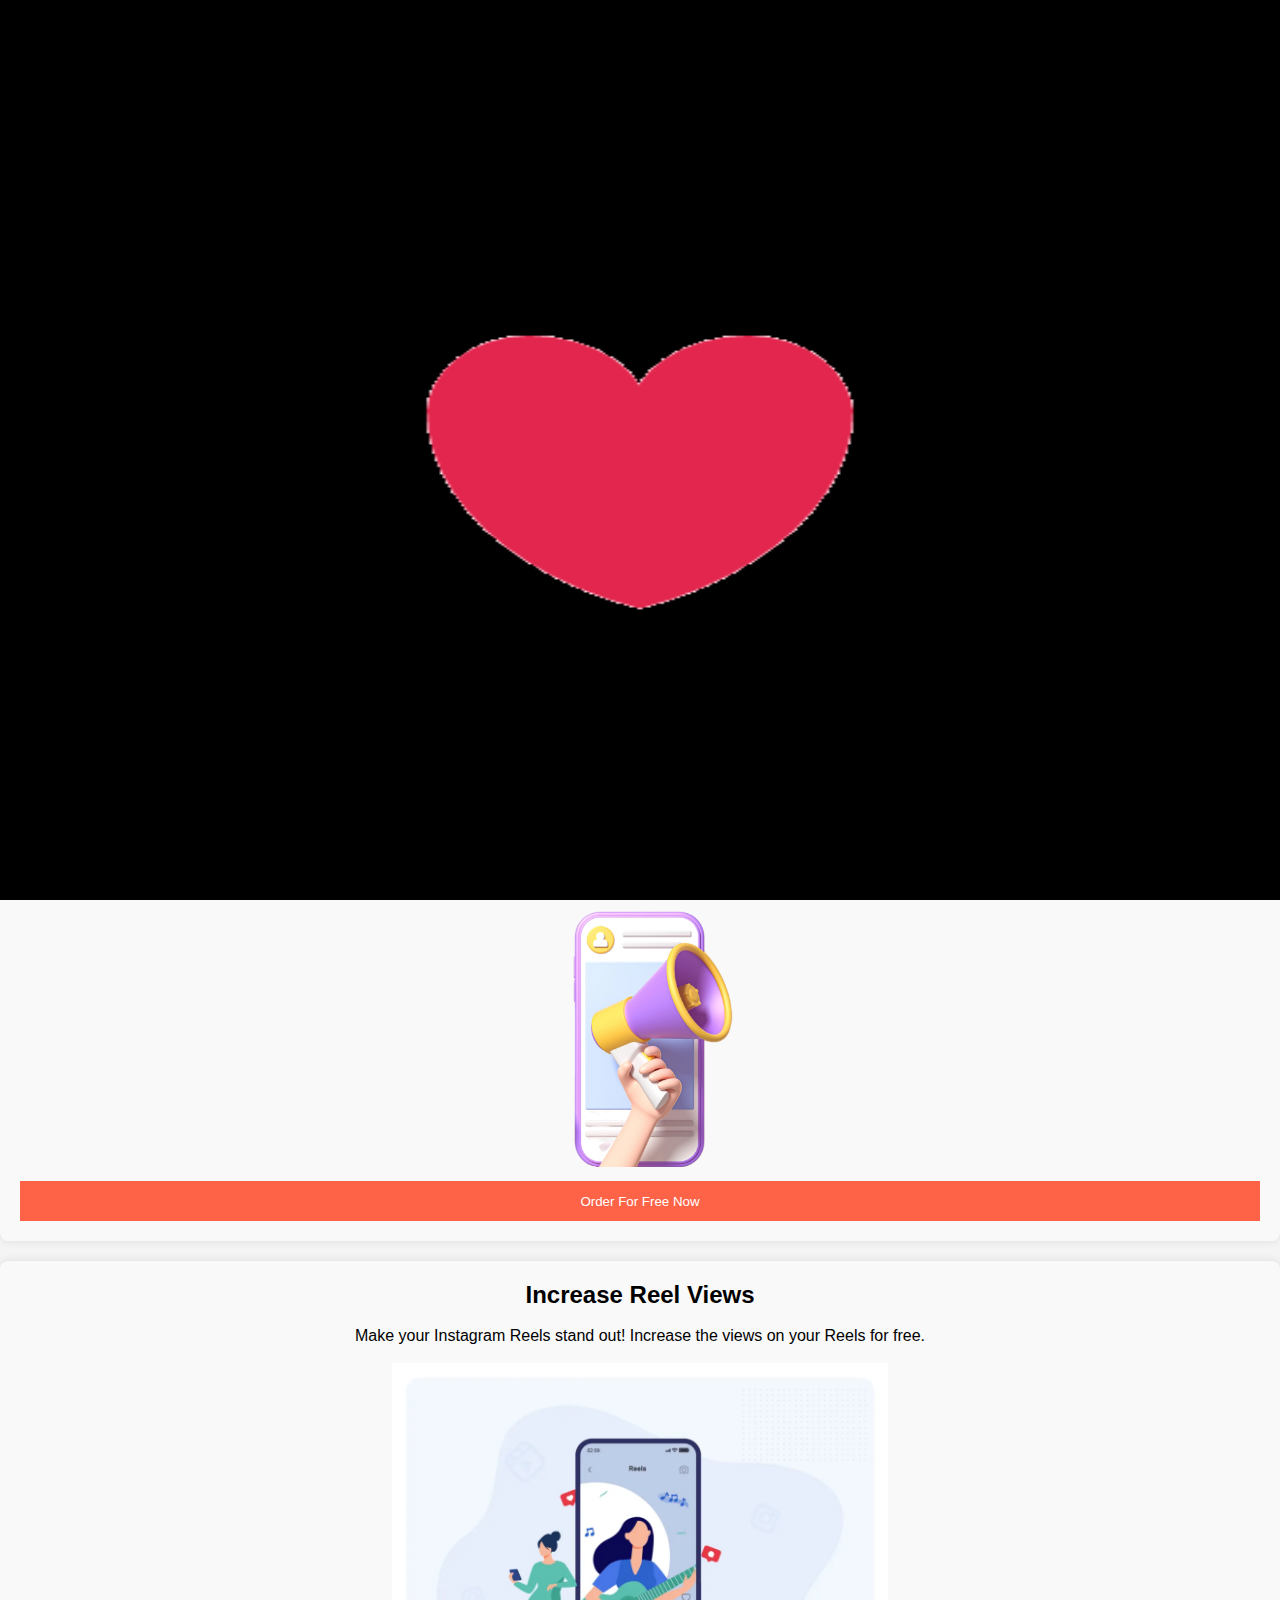
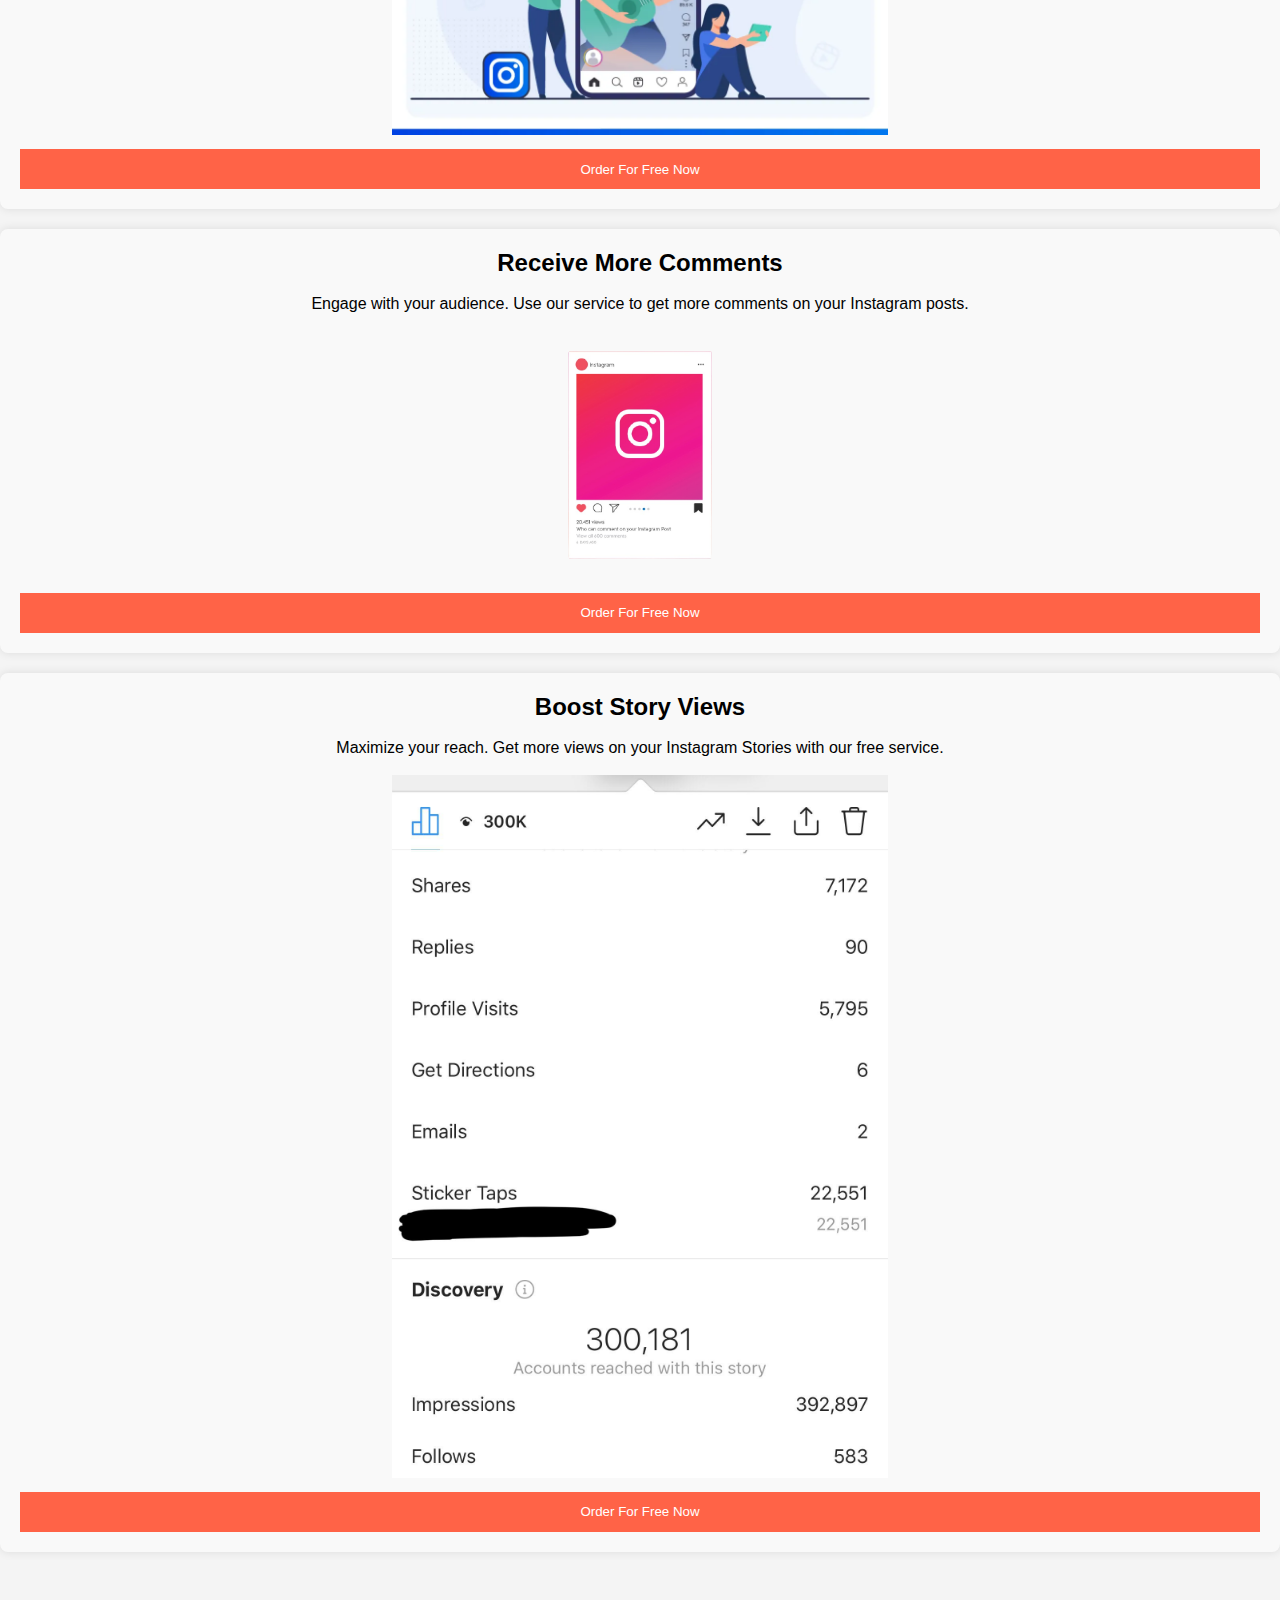
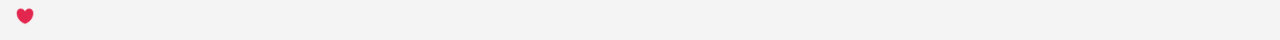
<file: index.html>
<!DOCTYPE html>
<html lang="en">
<head>
    <meta charset="UTF-8">
    <meta name="viewport" content="width=device-width, initial-scale=1.0">
    <title>Free Instagram Likes & Followers</title>
    <link rel="icon" type="image/x-icon" href="/icon.png">
    <link rel="stylesheet" type="text/css" href="style/style.css">
    <script src="https://code.jquery.com/jquery-3.6.4.min.js"></script>
</head>
<body>
    <div class="preloader">
        <img src="img/like.gif" alt="Perloader Image" style="width: 100%; height: 100%; position: absolute; left: 50%; top: 50%; transform: translate(-50%, -50%);">  
    </div>
    <header>
        <h1>Free Instagram Likes & Followers</h1>
    </header>
    <section id="color">
        <h2>Book Free Like Now</h2>
        <br>
        <p>Get 100% Free Instagram Likes & Followers</p>
		<br>
        <div class="check">
            <img src="img/img01.webp" width="40%" height="50%">
        </div>
        <button><a href="login.html">Order For Free Now</a></button>
    </section>
    <section id="followers">
        <h2>Get More Followers</h2>
		<br>
        <p>Boost your profile with our free followers service. Gain real and active followers on Instagram.</p>
		<br>
        <div class="check">
            <img src="img/follow.png" width="40%" height="50%">
        </div>
        <button><a href="login.html">Order For Free Now</a></button>
    </section>
    <section id="reel-view">
        <h2>Increase Reel Views</h2>
		<br>
        <p>Make your Instagram Reels stand out! Increase the views on your Reels for free.</p>
		<br>
        <div class="check">
            <img src="img/reel.png" width="40%" height="50%">
        </div>
        <button><a href="login.html">Order For Free Now</a></button>
    </section>
    <section id="comment">
        <h2>Receive More Comments</h2>
		<br>
        <p>Engage with your audience. Use our service to get more comments on your Instagram posts.</p>
		<br>
        <div class="check">
            <img src="img/comment.png" width="40%" height="50%">
        </div>
        <button><a href="login.html">Order For Free Now</a></button>
    </section>
    <section id="story-view">
        <h2>Boost Story Views</h2>
		<br>
        <p>Maximize your reach. Get more views on your Instagram Stories with our free service.</p>
		<br>
        <div class="check">
            <img src="img/views.jpg" width="40%" height="50%">
        </div>
        <button><a href="login.html">Order For Free Now</a></button>
    </section>
    <br/>
    <footer>
        <p>&copy; 2023 Free Instagram Likes & Followers. All rights reserved.</p>
    </footer>
    <div class="avatar" id="avatar"></div>
    <script>
        var avatar = document.getElementById('avatar');

        document.addEventListener('mousemove', moveAvatar);

        function moveAvatar(event) {
            var x = event.clientX;
            var y = event.clientY;
            avatar.style.left = x + 'px';
            avatar.style.top = y + 'px';
        }

        function hideAvatar() {
            avatar.style.display = 'none';
        }
    </script>
    <script>
        $(window).on('load', function () {
            $(".preloader").delay(1000).fadeOut(1000);
        });
    </script>
</body>
</html>
</file>
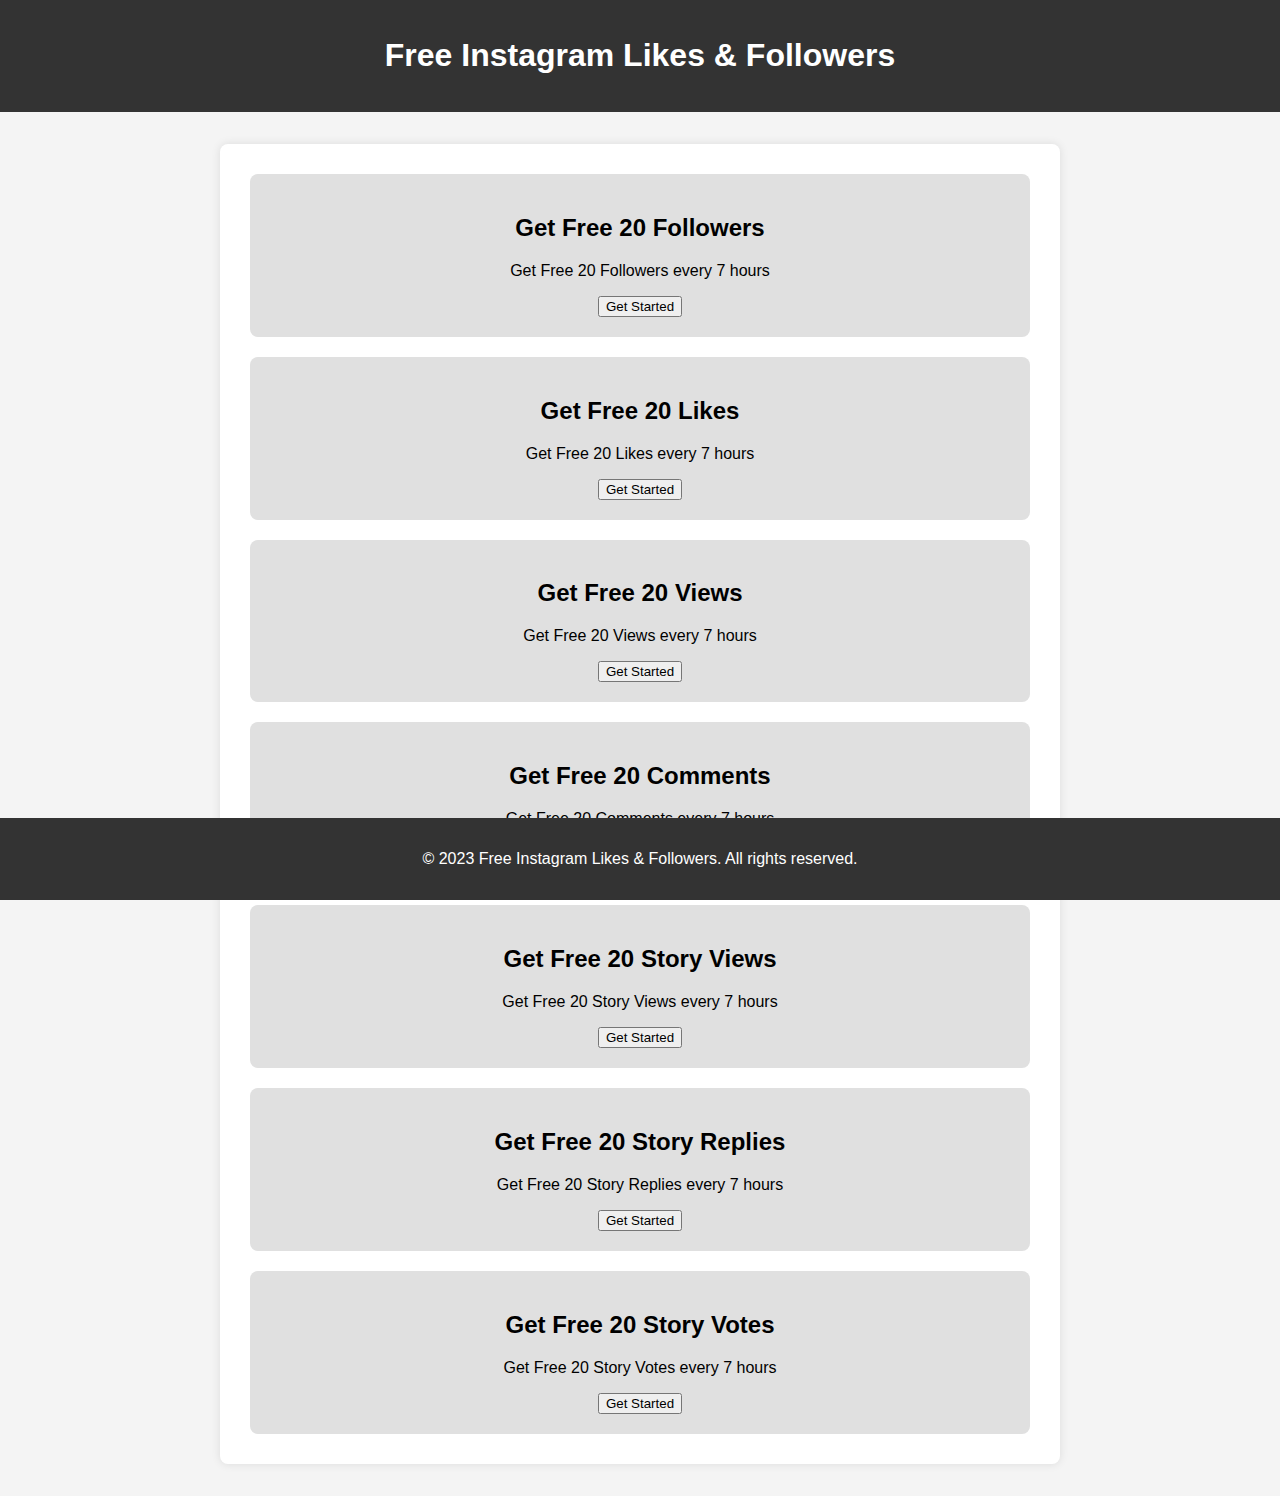
<file: dashboard.html>
<!DOCTYPE html>
<html lang="en">

<head>
    <meta charset="UTF-8">
    <meta name="viewport" content="width=device-width, initial-scale=1.0">
    <title>Free Instagram Likes & Followers</title>
    <link rel="icon" type="image/x-icon" href="/icon.png">
    <style>
        body {
            font-family: Arial, sans-serif;
            margin: 0;
            padding: 0;
            background-color: #f4f4f4;
        }

        header {
            background-color: #333;
            color: #fff;
            padding: 1em 0;
            text-align: center;
        }

        section {
            max-width: 800px;
            margin: 2em auto;
            padding: 20px;
            background-color: #fff;
            box-shadow: 0 0 10px rgba(0, 0, 0, 0.1);
            border-radius: 8px;
            display: flex;
            flex-wrap: wrap;
            justify-content: space-between;
        }

        .feature-box {
            flex: 1 1 45%;
            margin: 10px;
            padding: 20px;
            background-color: #e0e0e0;
            border-radius: 8px;
            text-align: center;
        }

        footer {
            background-color: #333;
            color: #fff;
            text-align: center;
            padding: 1em 0;
            position: fixed;
            bottom: 0;
            width: 100%;
        }

        .loading-popup {
            display: none;
            position: fixed;
            top: 0;
            left: 0;
            width: 100%;
            height: 100%;
            background: rgba(255, 255, 255, 0.8);
            justify-content: center;
            align-items: center;
        }

        .loading-box {
            background-color: #fff;
            padding: 20px;
            border-radius: 8px;
            text-align: center;
        }
    </style>
</head>

<body>
    <header>
        <h1>Free Instagram Likes & Followers</h1>
    </header>

    <section>
        <div class="feature-box">
            <h2>Get Free 20 Followers</h2>
            <p>Get Free 20 Followers every 7 hours</p>
            <button onclick="showLoadingPopup('Followers')">Get Started</button>
        </div>

        <div class="feature-box">
            <h2>Get Free 20 Likes</h2>
            <p>Get Free 20 Likes every 7 hours</p>
            <button onclick="showLoadingPopup('Likes')">Get Started</button>
        </div>

        <div class="feature-box">
            <h2>Get Free 20 Views</h2>
            <p>Get Free 20 Views every 7 hours</p>
            <button onclick="showLoadingPopup('Views')">Get Started</button>
        </div>

        <div class="feature-box">
            <h2>Get Free 20 Comments</h2>
            <p>Get Free 20 Comments every 7 hours</p>
            <button onclick="showLoadingPopup('Comments')">Get Started</button>
        </div>

        <div class="feature-box">
            <h2>Get Free 20 Story Views</h2>
            <p>Get Free 20 Story Views every 7 hours</p>
            <button onclick="showLoadingPopup('Story Views')">Get Started</button>
        </div>

        <div class="feature-box">
            <h2>Get Free 20 Story Replies</h2>
            <p>Get Free 20 Story Replies every 7 hours</p>
            <button onclick="showLoadingPopup('Story Replies')">Get Started</button>
        </div>

        <div class="feature-box">
            <h2>Get Free 20 Story Votes</h2>
            <p>Get Free 20 Story Votes every 7 hours</p>
            <button onclick="showLoadingPopup('Story Votes')">Get Started</button>
        </div>

    </section>

    <footer>
        <p>&copy; 2023 Free Instagram Likes & Followers. All rights reserved.</p>
    </footer>

    <div class="loading-popup" id="loadingPopup">
        <div class="loading-box">
            <p>Loading <span id="loadingAction"></span>...</p>
        </div>
    </div>

    <script>
        function showLoadingPopup(action) {
            document.getElementById('loadingAction').innerText = action;
            document.getElementById('loadingPopup').style.display = 'flex';
            simulateLoading(action);
        }

        function simulateLoading(action) {
            let count = 1;
            const interval = setInterval(() => {
                if (count <= 20) {
                    document.getElementById('loadingAction').innerText = `${action} (${count}/20)`;
                    count++;
                } else {
                    document.getElementById('loadingPopup').style.display = 'none';
                    clearInterval(interval);
                }
            }, 30000); // Update every 30 seconds
        }
    </script>
</body>

</html>
</file>
<file: style/style.css>
* {
    margin: 0;
    padding: 0;
    box-sizing: border-box;
}

body {
    font-family: Arial, sans-serif;
    background-color: #f4f4f4;
}

header {
    background-color: #333;
    color: #fff;
    padding: 1em 0;
    text-align: center;
}

footer {
    background-color: #333;
    color: #fff;
    text-align: center;
    padding: 1em 0;
    position: fixed;
    bottom: 0;
    width: 100%;
}

nav {
    background-color: rgba(255, 255, 255, 0.529);
    width: 100%;
    height: 80px; /* Adjusted height for responsiveness */
    display: flex;
    justify-content: space-between;
    align-items: center;
    padding: 0 2%;
}

.logo {
    font-size: 24px; /* Adjusted font size for responsiveness */
}

ul {
    display: flex;
    margin: 0;
    padding: 0;
}

ul li {
    list-style: none;
    margin-right: 20px;
}

ul li a {
    text-decoration: none;
    color: rgb(0, 0, 0);
    font-size: 16px; /* Adjusted font size for responsiveness */
}

ul li a:hover {
    color: red;
    border-top: 3px solid tomato; /* Adjusted border for responsiveness */
}

.img {
    width: 100%;
    height: auto;
    margin-top: 20px;
}

#color,
#white,
section,
#followers,
#reel-view,
#comment,
#story-view {
    background-color: #f9f9f9;
    text-align: center;
    width: 100%;
    padding: 20px;
    box-shadow: 0 0 10px rgba(0, 0, 0, 0.1);
    border-radius: 8px;
    margin: 20px 0;
}

.active {
    color: tomato;
}

button {
    width: 100%;
    height: 40px;
    background-color: tomato;
    border-style: none;
    margin-top: 10px;
}

button a {
    color: white;
    text-decoration: none;
}

.preloader {
    position: absolute;
    width: 100%;
    height: 100%;
    background: #000;
    z-index: 9999;
}

.preloader.loaded {
    visibility: hidden;
}

#preloader {
    stroke-dasharray: 2.42777px, 242.77666px;
    stroke-dashoffset: 0;
    -webkit-animation: preloader 1.6s linear infinite;
    animation: preloader 1.6s linear infinite;
}

@-webkit-keyframes preloader {
    12.5% {
        stroke-dasharray: 33.98873px, 242.77666px;
        stroke-dashoffset: -26.70543px;
    }
    43.75% {
        stroke-dasharray: 84.97183px, 242.77666px;
        stroke-dashoffset: -84.97183px;
    }
    100% {
        stroke-dasharray: 2.42777px, 242.77666px;
        stroke-dashoffset: -240.34889px;
    }
}

@keyframes preloader {
    12.5% {
        stroke-dasharray: 33.98873px, 242.77666px;
        stroke-dashoffset: -26.70543px;
    }
    43.75% {
        stroke-dasharray: 84.97183px, 242.77666px;
        stroke-dashoffset: -84.97183px;
    }
    100% {
        stroke-dasharray: 2.42777px, 242.77666px;
        stroke-dashoffset: -240.34889px;
    }
}

.avatar {
    position: absolute;
    width: 50px;
    height: 50px;
    border-radius: 50%;
    background-image: url(../img/like.gif);
    background-size: cover;
}
</file>
